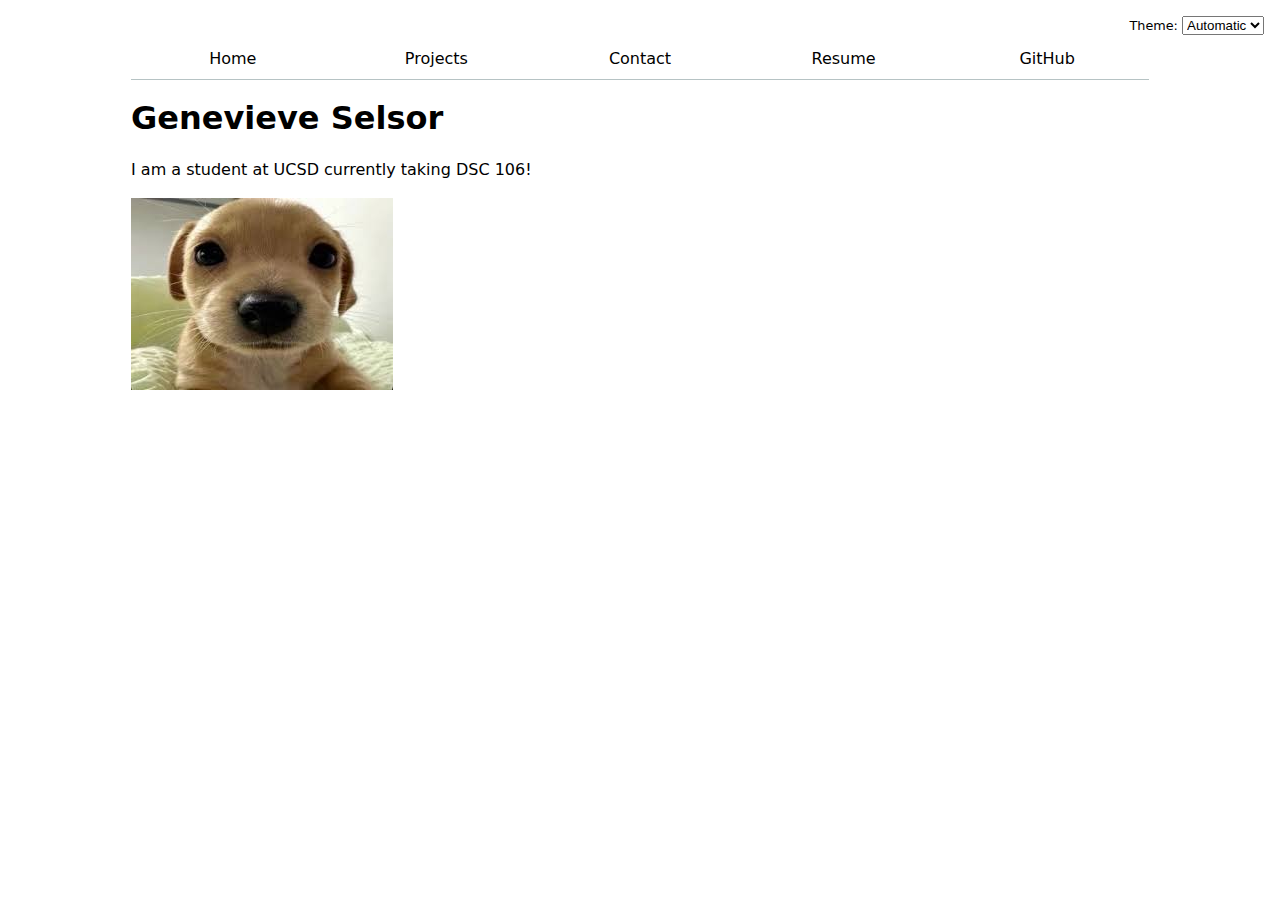
<file: index.html>
<!DOCTYPE html>
<html lang="en">
<head>
    <meta charset="UTF-8">
    <meta name="viewport" content="width=device-width, initial-scale=1.0">
    <title>Genevieve Selsor: Personal site and portfolio</title>
    <link rel="stylesheet" href="style.css">
    <script type="module" src="global.js"></script>
</head>
<body>
    <!-- <nav>
        <ul>
            <li><a href="https://genevieveselsor.github.io/portfolio/">Home</a></li>
            <li><a href="https://genevieveselsor.github.io/portfolio/projects/">Projects</a></li>
            <li><a href="https://genevieveselsor.github.io/portfolio/contact/">Contact</a></li>
            <li><a href="https://genevieveselsor.github.io/portfolio/resume/">Resume</a></li>
            <li><a href="https://github.com/genevieveselsor" target="_blank">GitHub</a></li>
        </ul>
    </nav> -->

    <h1>Genevieve Selsor</h1>
    <p>I am a student at UCSD currently taking DSC 106!</p>

    <img src="images/cutedog.jpeg" alt="a picture of a super cute dog">

</body>

</html>
</file>
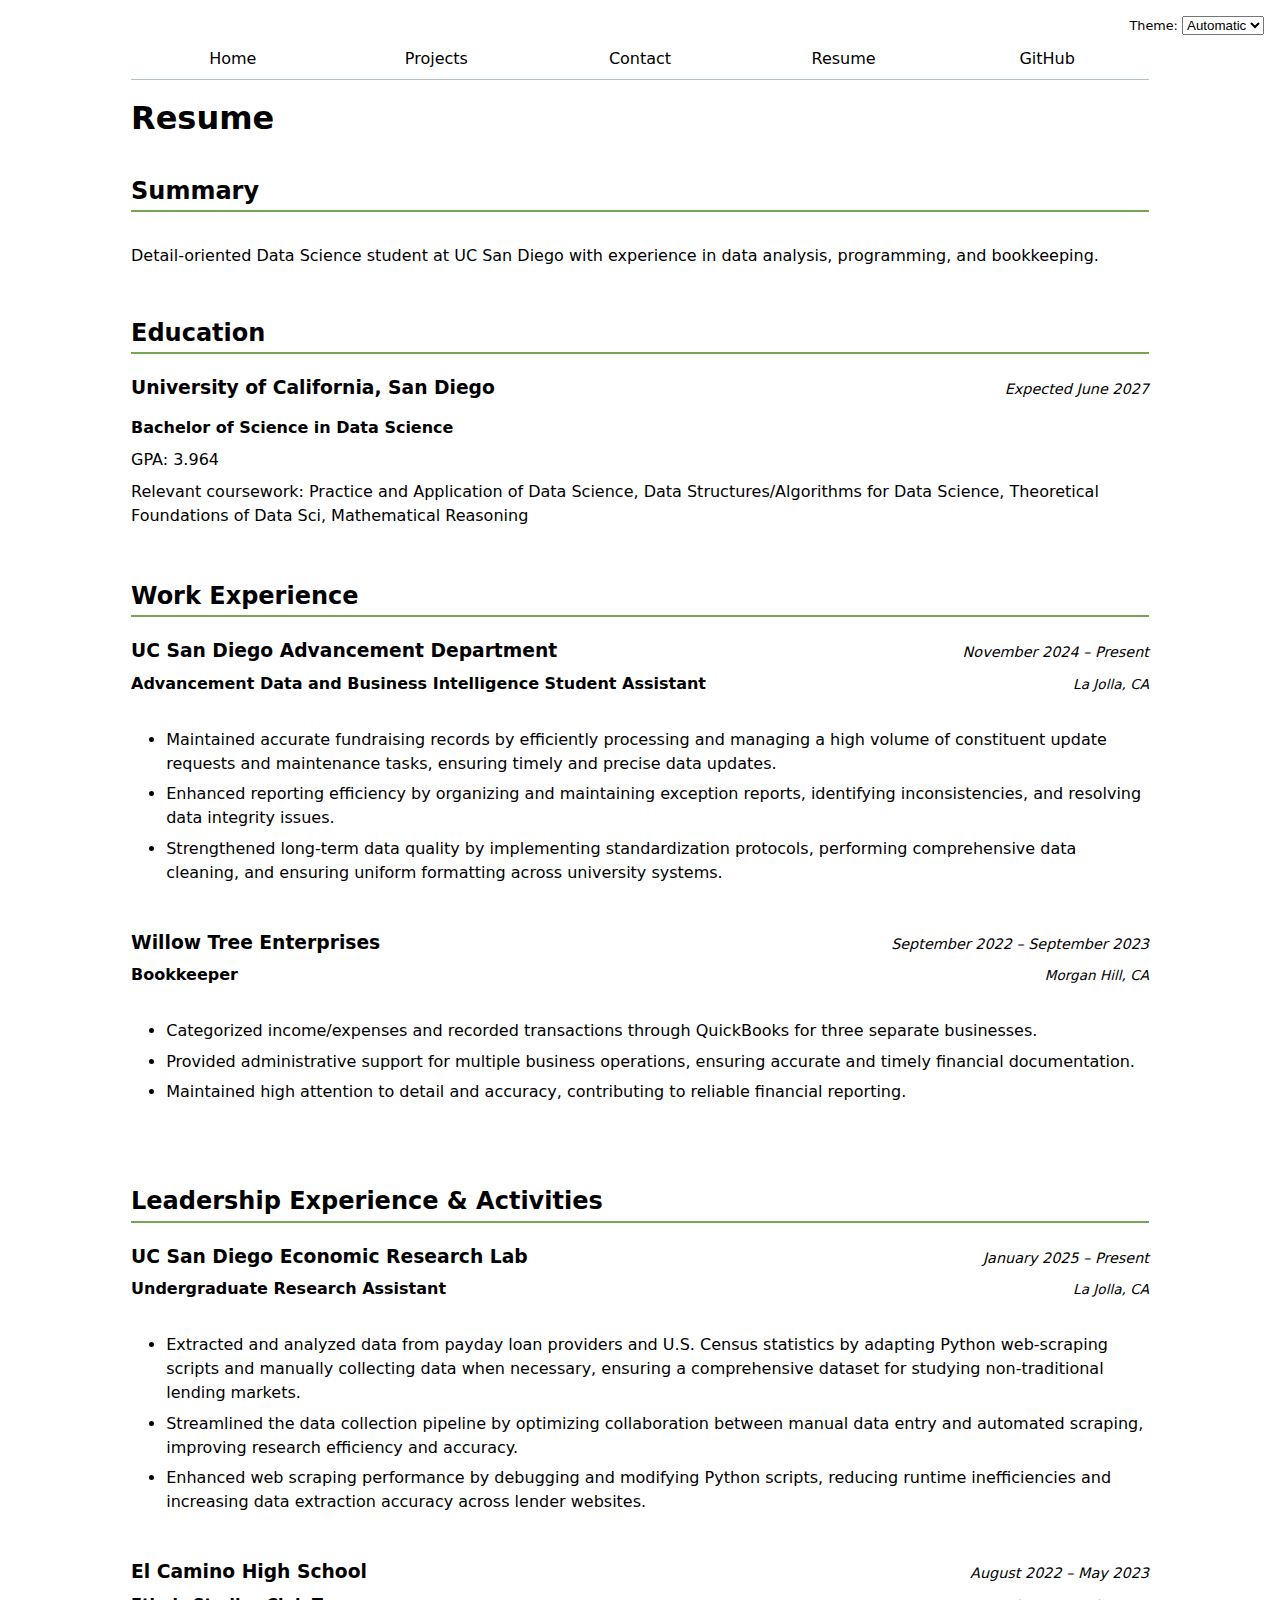
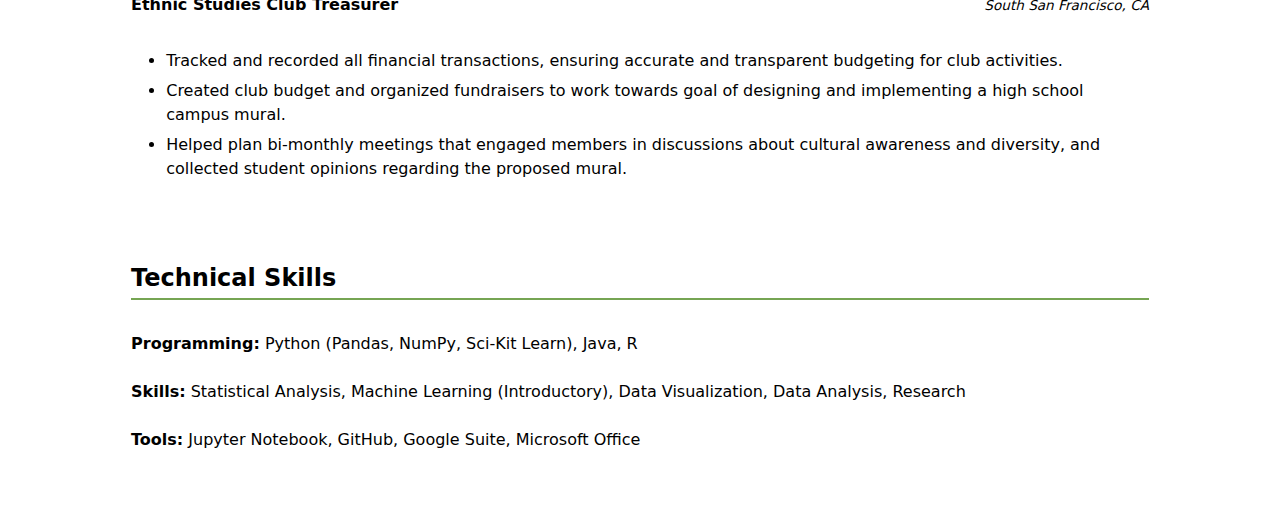
<file: resume/index.html>
<!DOCTYPE html>
<html lang="en">
<head>
    <meta charset="UTF-8">
    <meta name="viewport" content="width=device-width, initial-scale=1.0">
    <title>Resume</title>
    <link rel="stylesheet" href="../style.css">
    <script type="module" src="../global.js"></script>
</head>
<body>
    <!-- <nav>
        <ul>
            <li><a href="https://genevieveselsor.github.io/portfolio/">Home</a></li>
            <li><a href="https://genevieveselsor.github.io/portfolio/projects/">Projects</a></li>
            <li><a href="https://genevieveselsor.github.io/portfolio/contact/">Contact</a></li>
            <li><a href="https://genevieveselsor.github.io/portfolio/resume/">Resume</a></li>
            <li><a href="https://github.com/genevieveselsor" target="_blank">GitHub</a></li>
        </ul>
    </nav> -->
    <h1>Resume</h1>

    <section>
        <h2>Summary</h2>
        <p>Detail-oriented Data Science student at UC San Diego with experience in data analysis, programming, and bookkeeping.</p>
    </section>
    
    <section>
        <h2>Education</h2>
        <article>
          <div class="header-row">
            <h3>University of California, San Diego</h3>
            <span class="date"><time datetime="2027">Expected June 2027</time></p>
          </div>
          <p><strong>Bachelor of Science in Data Science</strong></p>
          <p>GPA: 3.964</p>
          <p>Relevant coursework: Practice and Application of Data Science, Data Structures/Algorithms for Data Science, Theoretical Foundations of Data Sci, Mathematical Reasoning</p>
        </article>
    </section>

    <section>
        <h2>Work Experience</h2>
    
        <article>
          <div class="header-row">
            <h3>UC San Diego Advancement Department</h3>
            <span class="date"><time datetime="2024-11">November 2024</time> – Present</span>
          </div>
          <div class="subheader-row">
            <p class="job-title"><strong>Advancement Data and Business Intelligence Student Assistant</strong></p>
            <p class="location"> La Jolla, CA</p>
          </div>
          <ul>
            <li>Maintained accurate fundraising records by efficiently processing and managing a high volume of constituent update requests and maintenance tasks, ensuring timely and precise data updates.</li>
            <li>Enhanced reporting efficiency by organizing and maintaining exception reports, identifying inconsistencies, and resolving data integrity issues.</li>
            <li>Strengthened long-term data quality by implementing standardization protocols, performing comprehensive data cleaning, and ensuring uniform formatting across university systems.</li>
          </ul>
        </article>
    
        <article>
          <div class="header-row">
            <h3>Willow Tree Enterprises</h3>
            <span class="date"><time datetime="2022-09">September 2022</time> – <time datetime="2023-09">September 2023</time></span>
          </div>
          <div class="subheader-row">
            <p class="job-title"><strong>Bookkeeper</strong></p>
            <p class="location">Morgan Hill, CA</p>
          </div>
          <ul>
            <li>Categorized income/expenses and recorded transactions through QuickBooks for three separate businesses.</li>
            <li>Provided administrative support for multiple business operations, ensuring accurate and timely financial documentation.</li>
            <li>Maintained high attention to detail and accuracy, contributing to reliable financial reporting.</li>
          </ul>
        </article>
    </section>

    <section>
        <h2>Leadership Experience & Activities</h2>
    
        <article>
          <div class="header-row">
            <h3>UC San Diego Economic Research Lab</h3>
            <span class="date"><time datetime="2025-01">January 2025</time> – Present</span>
          </div>
          <div class="subheader-row">
            <p class="job-title"><strong>Undergraduate Research Assistant</strong></p>
            <p class="location">La Jolla, CA</p>
          </div>
          <ul>
            <li>Extracted and analyzed data from payday loan providers and U.S. Census statistics by adapting Python web-scraping scripts and manually collecting data when necessary, ensuring a comprehensive dataset for studying non-traditional lending markets.</li>
            <li>Streamlined the data collection pipeline by optimizing collaboration between manual data entry and automated scraping, improving research efficiency and accuracy.</li>
            <li>Enhanced web scraping performance by debugging and modifying Python scripts, reducing runtime inefficiencies and increasing data extraction accuracy across lender websites.</li>
          </ul>
        </article>
    
        <article>
          <div class="header-row">
            <h3>El Camino High School</h3>
            <span class="date"><time datetime="2022-08">August 2022</time> – <time datetime="2023-05">May 2023</time></span>
          </div>
          <div class="subheader-row">
            <p class="job-title"><strong>Ethnic Studies Club Treasurer</strong></p>
            <p class="location">South San Francisco, CA</p>
          </div>
          <ul>
            <li>Tracked and recorded all financial transactions, ensuring accurate and transparent budgeting for club activities.</li>
            <li>Created club budget and organized fundraisers to work towards goal of designing and implementing a high school campus mural.</li>
            <li>Helped plan bi-monthly meetings that engaged members in discussions about cultural awareness and diversity, and collected student opinions regarding the proposed mural.</li>
          </ul>
        </article>
    </section>

    <section>
        <h2>Technical Skills</h2>
        <p><strong>Programming:</strong> Python (Pandas, NumPy, Sci-Kit Learn), Java, R</p>
        <p><strong>Skills:</strong> Statistical Analysis, Machine Learning (Introductory), Data Visualization, Data Analysis, Research</p>
        <p><strong>Tools:</strong> Jupyter Notebook, GitHub, Google Suite, Microsoft Office</p>
    </section>
    
</body>
</html>
</file>
<file: style.css>
:root {
  --color-accent: oklch(0.67 0.1233 133.41);
}

html {
  accent-color: var(--color-accent);
  color-scheme: light dark;
  background-color: canvas;
  color: canvastext;
}

body {
    /* Set line height to 1.5 times the font size
         and use the OS’s UI font as the website font
       */
    font: 100%/1.5 system-ui;
    max-width: 100ch;
    margin-inline: auto;
    padding: 3ch;
    
    nav ul, nav li {
      display: contents;
    }

    nav {
      display: flex;
      margin-bottom: 1rem;
      border-bottom-width: 1px;
      border-bottom-style: solid;
      --border-color: oklch(50% 10% 200 / 40%);
      border-bottom: 1px solid var(--border-color);
    }

    nav a {
      flex: 1;
      text-decoration: none;
      color: inherit;
      text-align: center;
      padding: 0.5em;
    }

    nav a.current {
      border-bottom-width: 0.4em;
      border-bottom-style: solid;
      border-bottom-color: oklch(80% 3% 200);
      padding-bottom: 0.1em;
      font-weight: bold;
    }

    nav a:hover {
      border-bottom: 0.4em solid var(--color-accent);
      padding-bottom: 0.1em;
      background-color: color-mix(in oklch, var(--color-accent), canvas 85%);
    }

    form {
      display: grid;
      grid-template-columns: auto 1fr;
      gap: 1em;

      label {
        display: grid;
        grid-template-columns: subgrid;
        grid-column: 1 / -1;
      }
    }

    form button {
      font: inherit;
      grid-column: 1 / -1;
    }

    form input, form textarea {
      font: inherit;
    }

  }

.projects {
  display: grid;
  grid-template-columns: repeat(auto-fill, minmax(15em, 1fr));
  gap: 2em;

  article {
    display: grid;
    grid-template-rows: subgrid;
    grid-row: span 3;

    h2 {
      margin: 0;
    }
  }
}

h1 {
  size: 400%;
}

h1, h2, h3, h4, h5, h6 {
  line-height: 1.1;
  text-wrap: balance;
}

section {
  display: grid;
  grid-template-columns: 1fr;
  margin-bottom: 1em;
}

article {
  margin-bottom: 1em;
  align-items: start;
}

article h3,
article strong {
  grid-column: 1 / -1;
  margin: 0;
}

article time {
  grid-column: 2;
  text-align: right;
  font-style: italic;
  white-space: nowrap;
}

article p,
article ul {
  grid-column: 1 / -1;
  margin: 0.2em 0;
}

article header {
  margin-bottom: 0.5em;
}

article ul {
  margin: 0.5em 0 0 1.2em;
  padding-left: 1em;
  margin-bottom: 2em;
}

article li {
  margin-bottom: 0.4em;
}

section h2 {
  font-size: 1.5rem;
  border-bottom: 2px solid var(--color-accent);
  padding-bottom: 0.25em;
  margin-bottom: 1em;
}

article strong {
  font-weight: 600;
}

.header-row {
  display: flex;
  justify-content: space-between;
  align-items: baseline;
  margin-bottom: 0.5em;
}

.header-row h3 {
  margin: 0;
}

.date {
  font-style: italic;
  font-size: 0.90em;
  white-space: nowrap;
  text-align: right;
}

.subheader-row {
  display: flex;
  justify-content: space-between;
  align-items: baseline;
  width: 100%;
  margin-bottom: 2em;
}

.job-title {
  font-weight: bold;
  margin: 0;
}

.location {
  font-size: 0.85em;
  font-style: italic;
  text-align: right; 
}

.job-title, .location {
  margin: 0;
}

section p {
  margin-top: 0.5em;
}

.color-scheme {
  position: absolute;
  top: 1rem;
  right: 1rem;
  font-size: 80%;
  font-family: inherit;
}
</file>
